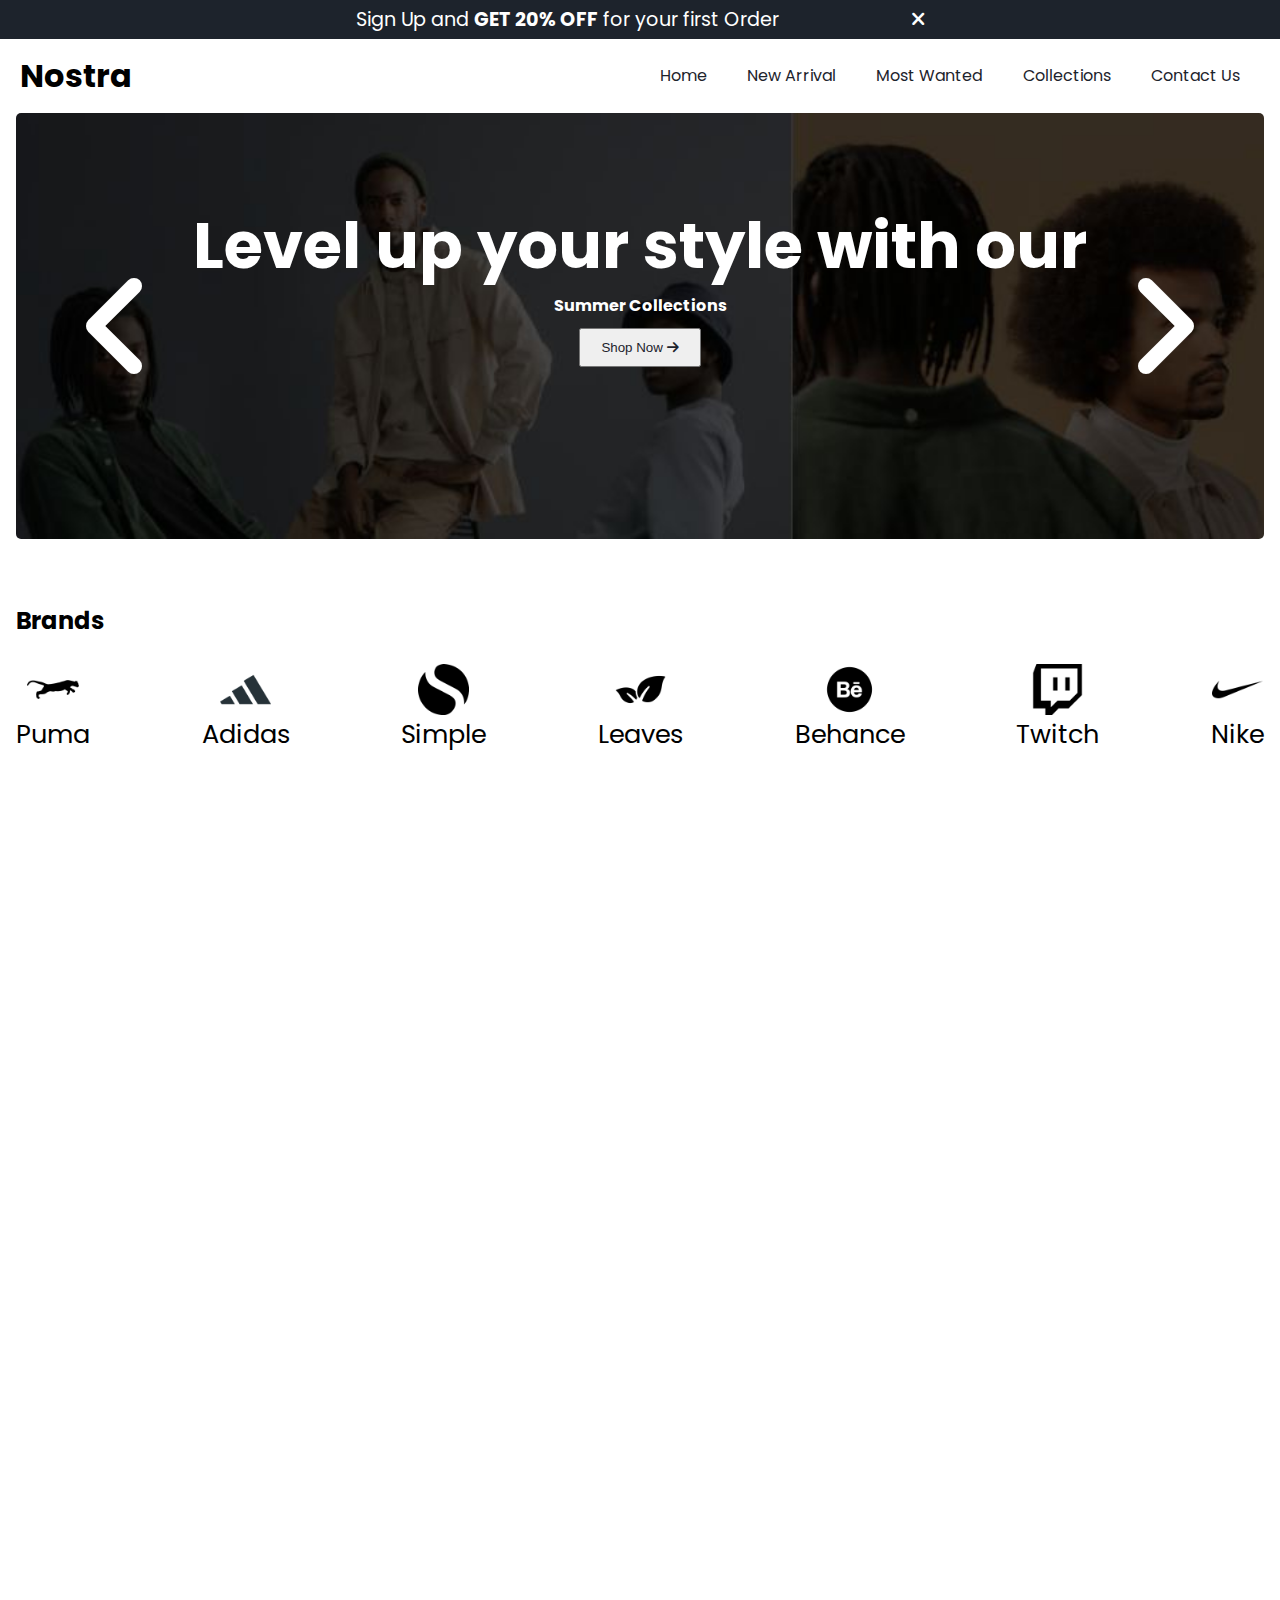
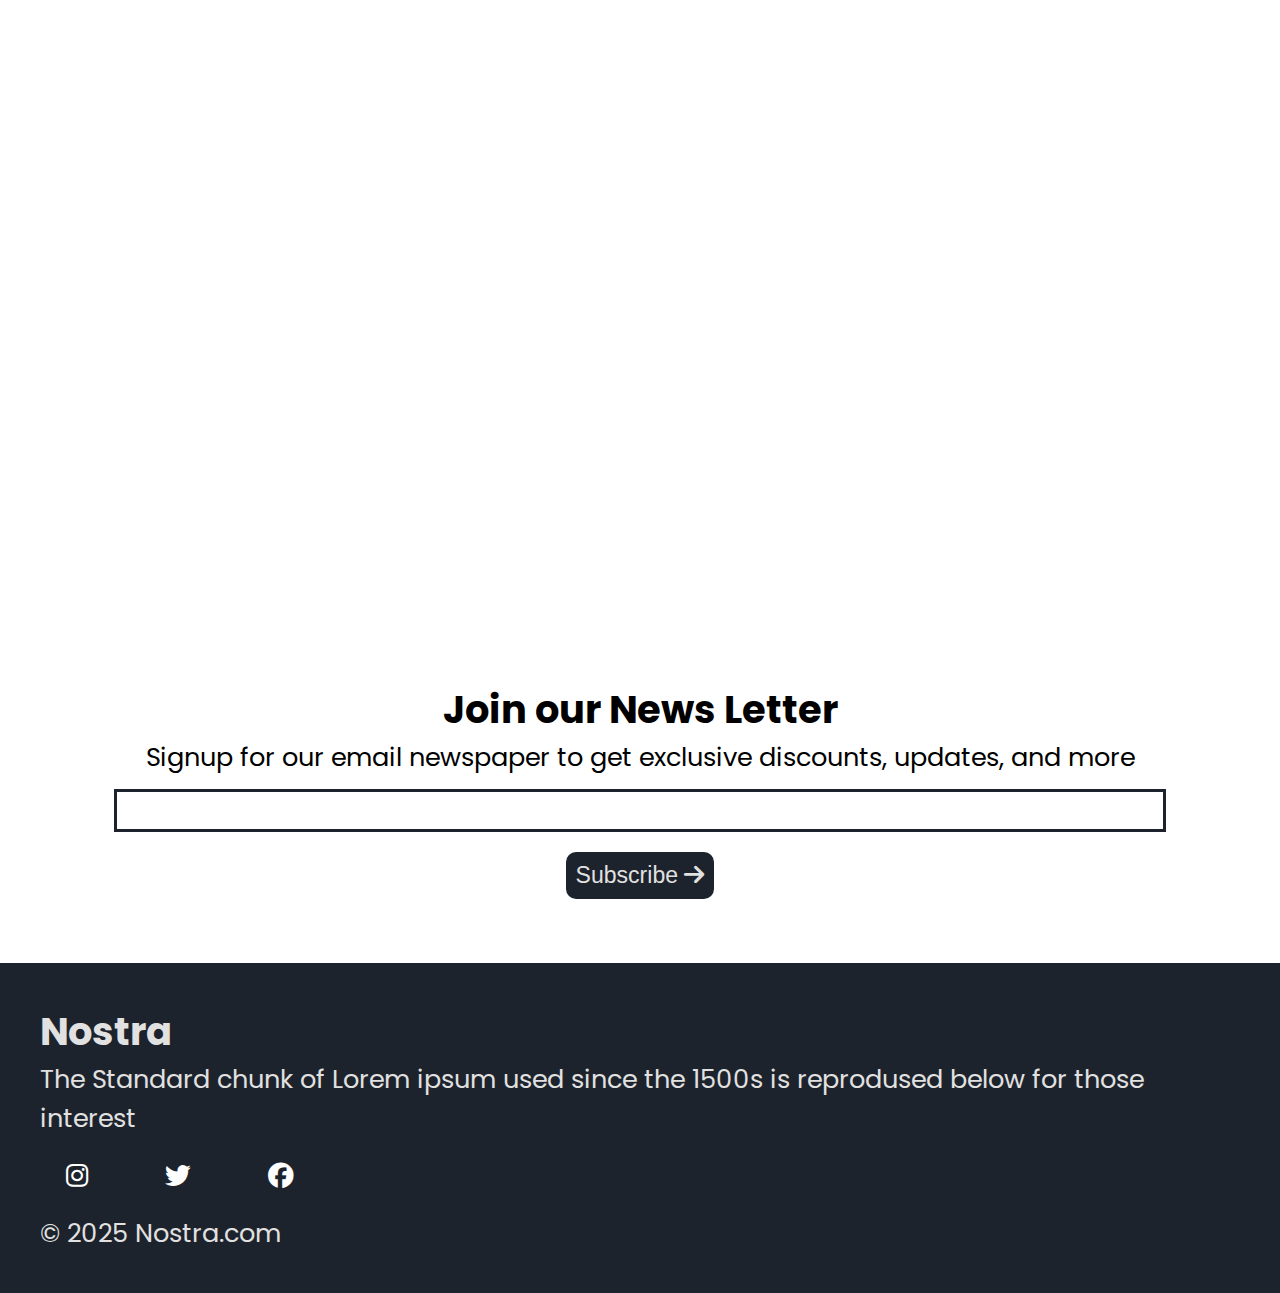
<file: index.html>
<!DOCTYPE html>
<html lang="en">

<head>
    <meta charset="UTF-8">
    <meta name="viewport" content="width=device-width, initial-scale=1.0">
    <title>Nostra</title>
    <!--Link CSS File-->
    <link rel="stylesheet" href="style.css">
    <link rel="icon" type="image/svg+xml" href="./images/logo.jpg" />
    <!--Link Google Fonts-->
    <link rel="preconnect" href="https://fonts.googleapis.com">
    <link rel="preconnect" href="https://fonts.gstatic.com" crossorigin>
    <link href="https://fonts.googleapis.com/css2?family=Poppins:wght@400;500;700&display=swap" rel="stylesheet">

    <!--Link Font Awesome-->
    <link rel="stylesheet" href="https://cdnjs.cloudflare.com/ajax/libs/font-awesome/6.4.2/css/all.min.css">

</head>

<body>
    <!-- Offer Tag -->
    <div class="offerbar">
        <p>Sign Up and <b>GET 20% OFF</b> for your first Order
            <i id="offerhide" style="margin-left: 10%; cursor: pointer;" class="fa-solid fa-xmark"></i>
        </p>
    </div>

    <!-- Nav Bar -->
    <nav class="navbar">
        <h1 class="navabar__title">Nostra</h1>
        <div class="navbar__links">
            <p class="navbar-link"><a href="index.html">Home</a></p>
            <p class="navbar-link"><a href="#newarrival">New Arrival</a></p>
            <p class="navbar-link"><a href="#mostwanted">Most Wanted</a></p>
            <p class="navbar-link"><a href="collections.html">Collections</a></p>
            <p class="navbar-link"><a href="contact.html">Contact Us</a></p>
        </div>

        <div class="navbar__menu">
            <i id="sidenav__open" class="fa-solid fa-bars"></i>
        </div>
    </nav>

    <!-- Side Nav -->
    <div class="sidenav">
        <p style="text-align: right;">
            <i id="sidenav__close" class="fa-solid fa-xmark"></i>
        </p>
        <div class="sidenav__links">

            <p class="side-navbar-link"><a href="index.html">Home</a></p>
            <p class="side-navbar-link"><a href="#newarrival">New Arrival</a></p>
            <p class="side-navbar-link"><a href="#mostwanted">Most Wanted</a></p>
            <p class="side-navbar-link"><a href="collections.html">Collections</a></p>
            <p class="side-navbar-link"><a href="contact.html">Contact Us</a></p>
        </div>
    </div>

    <!-- For both sides gaps -->
    <div class="slidertooffer">
        <!-- Slider -->
        <div class="slider">
            <div class="sliderleft__arrow">
                <i id="sliderleft__click" class="fa-solid fa-angle-left" style="color: #ffffff;"></i>
            </div>

            <div class="slider__content">
                <h1>Level up your style with our</h1>
                <h4>Summer Collections</h4>
                <button> Shop Now <i class="fa-solid fa-arrow-right"></i> </button>
            </div>

            <div class="slider__images">
                <img class="slider__image" src="./images/s1.jpg" width="100%" alt="">
                <img class="slider__image" src="./images/s2.jpg" alt="">
                <img class="slider__image" src="./images/s3.jpg" alt="">
            </div>

            <div class="sliderright__arrow">

                <i id="sliderright__click" class="fa-solid fa-angle-right" style="color: #ffffff;"></i>
            </div>
        </div>

        <!-- Brands -->
        <h2 class="brand__title">Brands</h2>
        <div class="brands">
            <div class="brands__item">
                <img class="brands__icon" src="./images/ic1.png" alt="">
                <p>Puma</p>
            </div>

            <div class="brands__item">
                <img class="brands__icon" src="./images/ic2.png" alt="">
                <p>Adidas</p>
            </div>

            <div class="brands__item">
                <img class="brands__icon" src="./images/ic3.png" alt="">
                <p>Simple</p>
            </div>

            <div class="brands__item">
                <img class="brands__icon" src="./images/ic4.png" alt="">
                <p>Leaves</p>
            </div>

            <div class="brands__item">
                <img class="brands__icon" src="./images/ic5.png" alt="">
                <p>Behance</p>
            </div>

            <div class="brands__item">
                <img class="brands__icon" src="./images/ic6.png" alt="">
                <p>Twitch</p>
            </div>

            <div class="brands__item">
                <img class="brands__icon" src="./images/ic7.png" alt="">
                <p>Nike</p>
            </div>
        </div>

        <!-- Scroll Fade Animation -->
        <div class="startscrollfade endscrollfade">
            <!-- Reviews -->
            <div class="reviewsone">
                <div class="reviewsone__content">
                    <div>
                        <h2>We Provide Best</h2>
                        <h2>Customer Experiences</h2>
                    </div>

                    <div>
                        <p>|| We ensure that our customer have the best shopping experience</p>
                    </div>
                </div>
            </div>

            <div class="reviewstwo">
                <div class="reviewstwo__content">
                    <div class="reviewstwo__content-box">
                        <i style="font-size: 3vw;margin-bottom: 10px;" class="fa-regular fa-circle-check"></i>
                        <h4>Original Products</h4>
                        <p>Lorem, ipsum dolor sit amet consectetur adipisicing elit. Porro, consequuntur.
                        </p>
                    </div>

                    <div class="reviewstwo__content-box">
                        <i style="font-size: 3vw;margin-bottom: 10px;" class="fa-regular fa-face-smile"></i>
                        <h4>Satisfaction Guarantee</h4>
                        <p>Lorem, ipsum dolor sit amet consectetur adipisicing elit. Porro, consequuntur.
                        </p>
                    </div>

                    <div class="reviewstwo__content-box">
                        <i style="font-size: 3vw;margin-bottom: 10px;" class="fa-solid fa-broom"></i>
                        <h4>New Arrival Everyday</h4>
                        <p>Lorem, ipsum dolor sit amet consectetur adipisicing elit. Porro, consequuntur.
                        </p>
                    </div>

                    <div class="reviewstwo__content-box">
                        <i style="font-size: 3vw;margin-bottom: 10px;" class="fa-solid fa-truck-fast"></i>
                        <h4>Fast & Free Shipping</h4>
                        <p>Lorem, ipsum dolor sit amet consectetur adipisicing elit. Porro, consequuntur.
                        </p>
                    </div>
                </div>
            </div>
        </div>

        <div class="startscrollfade endscrollfade">
            <!-- New Arrivals -->
            <div id="newarrival" class="newarrivals">
                <h2 class="newarrivals__title">New Arrivals</h2>

                <div class="newarrivals__container">
                    <div class="newarrivals__container__img">
                        <img style="width: 20vw;" src="./images/f1.jpg" alt="">
                        <div class="overlay"></div>
                        <button> Shop Now <i class="fa-solid fa-arrow-right"></i> </button>

                    </div>

                    <div class="newarrivals__container__img">
                        <img style="width: 20vw;" src="./images/f2.jpg" alt="">
                        <div class="overlay"></div>
                        <button> Shop Now <i class="fa-solid fa-arrow-right"></i> </button>

                    </div>

                    <div class="newarrivals__container__img">
                        <img style="width: 20vw;" src="./images/f3.jpg" alt="">
                        <div class="overlay"></div>
                        <button> Shop Now <i class="fa-solid fa-arrow-right"></i> </button>

                    </div>

                    <div class="newarrivals__container__img">
                        <img style="width: 20vw;" src="./images/f4.jpg" alt="">
                        <div class="overlay"></div>
                        <button> Shop Now <i class="fa-solid fa-arrow-right"></i> </button>

                    </div>
                </div>
            </div>
        </div>

        <div class="startscrollfade endscrollfade">
            <!-- Most Wanted -->
            <div id="mostwanted" class="mostwanted">
                <h2 class="mostwanted__title">Most Wanted</h2>

                <div class="mostwanted__container">

                    <div class="mostwanted__container__content">
                        <img style="width: 20vw;" src="./images/f5.jpg" alt="">
                        <p class="sale">sale</p>
                        <img class="likebutton" src="./images/bh1.png" alt="">
                    </div>

                    <div class="mostwanted__container__content">
                        <img style="width: 20vw;" src="./images/f6.jpg" alt="">
                        <p class="sale">sale</p>
                        <img class="likebutton" src="./images/bh1.png" alt="">
                    </div>

                    <div class="mostwanted__container__content">
                        <img style="width: 20vw;" src="./images/f7.jpg" alt="">
                        <p class="sale">sale</p>
                        <img class="likebutton" src="./images/bh1.png" alt="">
                    </div>

                    <div class="mostwanted__container__content">
                        <img style="width: 20vw;" src="./images/f8.jpg" alt="">
                        <p class="sale">sale</p>
                        <img class="likebutton" src="./images/bh1.png" alt="">
                    </div>

                    <div class="mostwanted__container__content">
                        <img style="width: 20vw;" src="./images/n1.jpg" alt="">
                        <p class="sale">sale</p>
                        <img class="likebutton" src="./images/bh1.png" alt="">
                    </div>

                    <div class="mostwanted__container__content">
                        <img style="width: 20vw;" src="./images/n2.jpg" alt="">

                        <p class="sale">sale</p>
                        <img class="likebutton" src="./images/bh1.png" alt="">
                    </div>

                    <div class="mostwanted__container__content">
                        <img style="width: 20vw;" src="./images/n3.jpg" alt="">
                        <p class="sale">sale</p>
                        <img class="likebutton" src="./images/bh1.png" alt="">
                    </div>

                    <div class="mostwanted__container__content">
                        <img style="width: 20vw;" src="./images/n4.jpg" alt="">
                        <p class="sale">sale</p>
                        <img class="likebutton" src="./images/bh1.png" alt="">
                    </div>
                </div>
            </div>
        </div>

        <div class="startscrollfade endscrollfade">
            <!-- Offer -->
            <div class="limitedoffer">
                <div class="limitedoffer__img">
                    <img src="./images/o1.jpg" alt="">
                </div>
                <div class="limitedoffer__content">
                    <h2>Limited Offer</h2>
                    <h4>35% OFF on this for the first 30 Customers</h4>
                    <button> Shop Now <i class="fa-solid fa-arrow-right"></i> </button>
                </div>
            </div>
        </div>

        <!-- News -->
        <div class="news">
            <h2>Join our News Letter</h2>
            <p style="text-align: center;">Signup for our email newspaper to get exclusive discounts, updates, and more
            </p>
            <div style="margin-top: 10px;">
                <input class="search">
            </div>
            <div>
                <button> Subscribe <i class="fa-solid fa-arrow-right"></i> </button>
            </div>
        </div>
    </div>

    <!-- Footer -->
    <div class="footer">
        <div class="footer__container">
            <div class="footer__container__one">
                <h2 class="footer__title">Nostra</h2>
                <p>The Standard chunk of Lorem ipsum
                    used since the 1500s is reprodused
                    below for those interest</p>
                <div class="footer__icon">
                    <i class="icon fa-brands fa-instagram" style="color: #ffffff;"></i>
                    <i class="icon fa-brands fa-twitter" style="color: #ffffff;"></i>
                    <i class="icon fa-brands fa-facebook" style="color: #ffffff;"></i>
                </div>
            </div>
        </div>
        <p class="copyrights">&copy; 2025 Nostra.com</p>
    </div>
    <script src="script.js"></script>
</body>

</html>
</file>
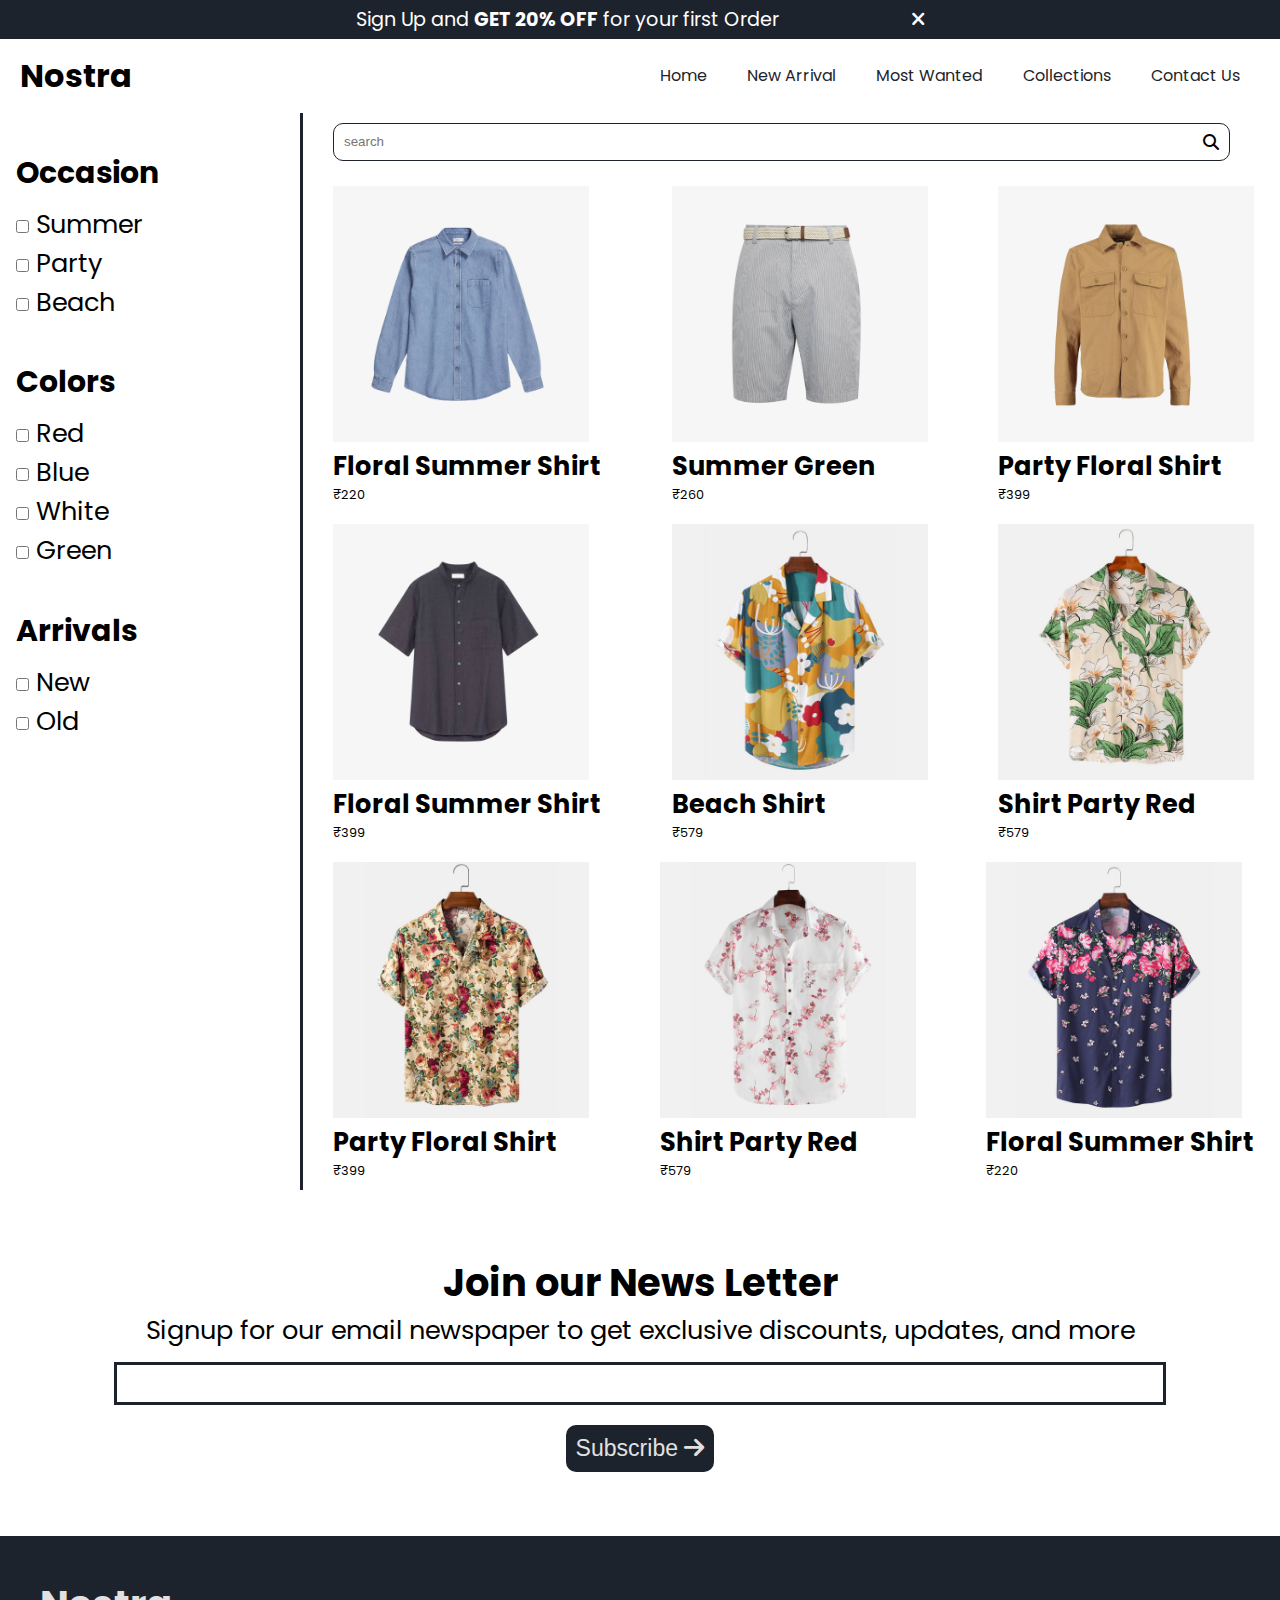
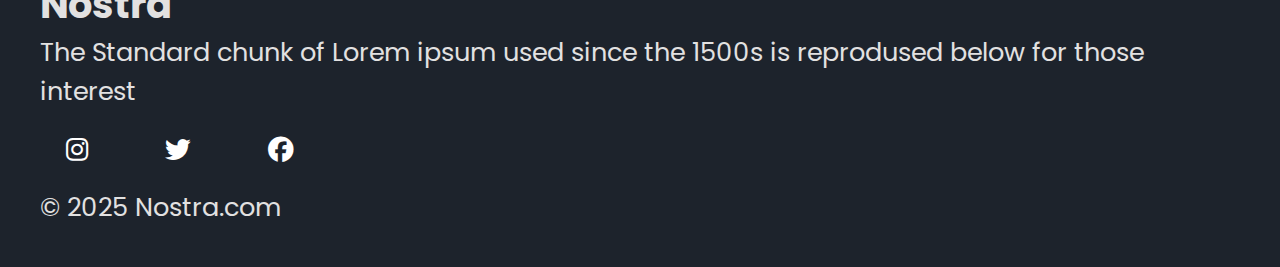
<file: collections.html>
<!DOCTYPE html>
<html lang="en">

<head>
    <meta charset="UTF-8">
    <meta name="viewport" content="width=device-width, initial-scale=1.0">
    <title>Collections</title>
    <!--Link CSS File-->
    <link rel="stylesheet" href="style.css">
    <link rel="icon" type="image/svg+xml" href="./images/logo.jpg" />
    <!--Link Google Fonts-->
    <link rel="preconnect" href="https://fonts.googleapis.com">
    <link rel="preconnect" href="https://fonts.gstatic.com" crossorigin>
    <link href="https://fonts.googleapis.com/css2?family=Poppins:wght@400;500;700&display=swap" rel="stylesheet">

    <!--Link Font Awesome-->
    <link rel="stylesheet" href="https://cdnjs.cloudflare.com/ajax/libs/font-awesome/6.4.2/css/all.min.css">

</head>

<body>
    <!-- Offer Tag -->
    <div class="offerbar">
        <p>Sign Up and <b>GET 20% OFF</b> for your first Order
            <i id="offerhide" style="margin-left: 10%; cursor: pointer;" class="fa-solid fa-xmark"></i>
        </p>
    </div>

    <!-- Nav Bar -->
    <nav class="navbar">
        <h1 class="navabar__title">Nostra</h1>
        <div class="navbar__links">
            <p class="navbar-link"><a href="index.html">Home</a></p>
            <p class="navbar-link"><a href="#newarrival">New Arrival</a></p>
            <p class="navbar-link"><a href="#mostwanted">Most Wanted</a></p>
            <p class="navbar-link"><a href="collections.html">Collections</a></p>
            <p class="navbar-link"><a href="contact.html">Contact Us</a></p>
        </div>

        <div class="navbar__menu">
            <i id="sidenav__open" class="fa-solid fa-bars"></i>
        </div>
    </nav>

    <!-- Side Nav -->
    <div class="sidenav">
        <p style="text-align: right;">
            <i id="sidenav__close" class="fa-solid fa-xmark"></i>
        </p>
        <div class="sidenav__links">

            <p class="side-navbar-link"><a href="index.html">Home</a></p>
            <p class="side-navbar-link"><a href="#newarrival">New Arrival</a></p>
            <p class="side-navbar-link"><a href="#mostwanted">Most Wanted</a></p>
            <p class="side-navbar-link"><a href="collections.html">Collections</a></p>
            <p class="side-navbar-link"><a href="contact.html">Contact Us</a></p>
        </div>
    </div>

    <!-- Filter Checkbox  -->
    <div class="slidertooffer">

        <div class="divide-section">
            <div class="filter-section">

                <h3 class="filter-section-occasion">Occasion</h3>
                <div>
                    <input type="checkbox" name="tags" value="summer" data-type="occasion"> Summer <br>
                    <input type="checkbox" name="tags" value="party" data-type="occasion"> Party <br>
                    <input type="checkbox" name="tags" value="beach" data-type="occasion"> Beach <br>

                </div>

                <h3 class="filter-section-colors"> Colors </h3>
                <div>
                    <input type="checkbox" name="tags" value="red" data-type="color"> Red <br>
                    <input type="checkbox" name="tags" value="blue" data-type="color"> Blue <br>
                    <input type="checkbox" name="tags" value="white" data-type="color"> White <br>
                    <input type="checkbox" name="tags" value="green" data-type="color"> Green <br>
                </div>

                <h3 class="filter-section-arrivals"> Arrivals </h3>
                <div>
                    <input type="checkbox" name="tags" value="new" data-type="arrival"> New <br>
                    <input type="checkbox" name="tags" value="old" data-type="arrival"> Old <br>

                </div>


                <hr class="vertical-line">
            </div>

            <div class="product-section">
                <form class="navbar-search">
                    <input id="search" type="search" placeholder="search">
                    <i class="fa-solid fa-magnifying-glass"></i>
                </form>

                <div id="productcontainer" class="product">
                    <div class="product__image" data-occasion="summer" data-color="blue" data-arrival="new">
                        <img src="./images/n5.jpg" alt="">
                        <h1>Floral Summer Shirt</h1>
                        <p>₹220</p>
                    </div>
                    <div class="product__image" data-occasion="summer" data-color="green" data-arrival="old">
                        <img src="./images/n6.jpg" alt="">
                        <h1>Summer Green</h1>
                        <p>₹260</p>
                    </div>
                    <div class="product__image" data-occasion="party" data-color="floral" data-arrival="new">
                        <img src="./images/n7.jpg" alt="">
                        <h1>Party Floral Shirt</h1>
                        <p>₹399</p>
                    </div>
                    <div class="product__image" data-occasion="summer" data-color="floral" data-arrival="old">
                        <img src="./images/n8.jpg" alt="">
                        <h1>Floral Summer Shirt</h1>
                        <p>₹399</p>
                    </div>
                    <div class="product__image" data-occasion="beach" data-color="white" data-arrival="new">
                        <img src="./images/f1.jpg" alt="">
                        <h1>Beach Shirt</h1>
                        <p>₹579</p>
                    </div>
                    <div class="product__image" data-occasion="party" data-color="red" data-arrival="new">
                        <img src="./images/f2.jpg" alt="">
                        <h1>Shirt Party Red</h1>
                        <p>₹579</p>
                    </div>
                    <div class="product__image" data-occasion="party" data-color="floral" data-arrival="old">
                        <img src="./images/f3.jpg" alt="">
                        <h1>Party Floral Shirt</h1>
                        <p>₹399</p>
                    </div>
                    <div class="product__image" data-occasion="party" data-color="red" data-arrival="old">
                        <img src="./images/f4.jpg" alt="">
                        <h1>Shirt Party Red</h1>
                        <p>₹579</p>
                    </div>
                    <div class="product__image" data-occasion="summer" data-color="floral" data-arrival="new">
                        <img src="./images/f5.jpg" alt="">
                        <h1>Floral Summer Shirt</h1>
                        <p>₹220</p>
                    </div>

                </div>
            </div>
        </div>
    </div>

    <!-- News -->
    <div class="news">
        <h2>Join our News Letter</h2>
        <p style="text-align: center;">Signup for our email newspaper to get exclusive discounts, updates, and
            more
        </p>
        <div style="margin-top: 10px;">
            <input class="search">
        </div>
        <div>
            <button> Subscribe <i class="fa-solid fa-arrow-right"></i> </button>
        </div>
    </div>

    <!-- Footer -->
    <div class="footer">
        <div class="footer__container">
            <div class="footer__container__one">
                <h2 class="footer__title">Nostra</h2>
                <p>The Standard chunk of Lorem ipsum
                    used since the 1500s is reprodused
                    below for those interest</p>
                <div class="footer__icon">
                    <i class="icon fa-brands fa-instagram" style="color: #ffffff;"></i>
                    <i class="icon fa-brands fa-twitter" style="color: #ffffff;"></i>
                    <i class="icon fa-brands fa-facebook" style="color: #ffffff;"></i>
                </div>
            </div>
        </div>
        <p class="copyrights">&copy; 2025 Nostra.com</p>
    </div>

    <script src="collections.js"></script>
</body>

</html>
</file>
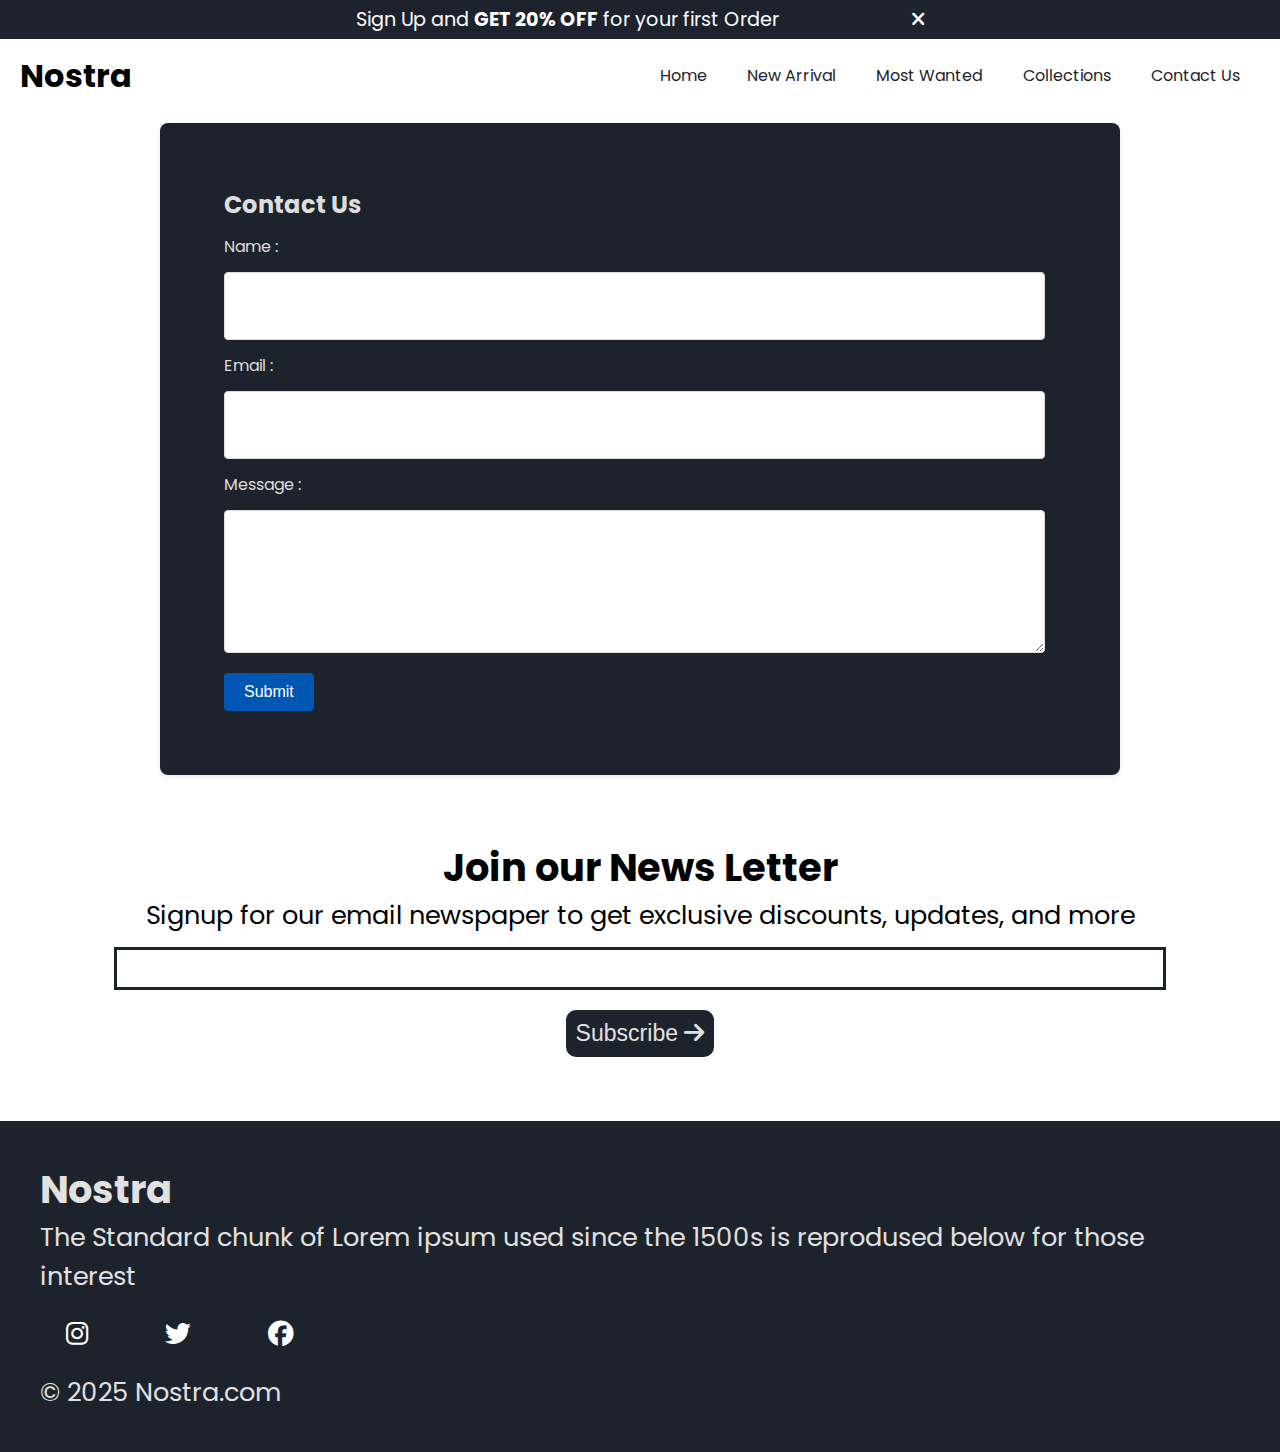
<file: contact.html>
<!DOCTYPE html>
<html lang="en">

<head>
    <meta charset="UTF-8">
    <meta name="viewport" content="width=device-width, initial-scale=1.0">
    <title>Contact Us</title>
    <!--Link CSS File-->
    <link rel="stylesheet" href="style.css">
    <link rel="icon" type="image/svg+xml" href="./images/logo.jpg" />
    <!--Link Google Fonts-->
    <link rel="preconnect" href="https://fonts.googleapis.com">
    <link rel="preconnect" href="https://fonts.gstatic.com" crossorigin>
    <link href="https://fonts.googleapis.com/css2?family=Poppins:wght@400;500;700&display=swap" rel="stylesheet">

    <!--Link Font Awesome-->
    <link rel="stylesheet" href="https://cdnjs.cloudflare.com/ajax/libs/font-awesome/6.4.2/css/all.min.css">

</head>

<body>
    <!-- Offer Tag -->
    <div class="offerbar">
        <p>Sign Up and <b>GET 20% OFF</b> for your first Order
            <i id="offerhide" style="margin-left: 10%; cursor: pointer;" class="fa-solid fa-xmark"></i>
        </p>
    </div>

    <!-- Nav Bar -->
    <nav class="navbar">
        <h1 class="navabar__title">Nostra</h1>
        <div class="navbar__links">
            <p class="navbar-link"><a href="index.html">Home</a></p>
            <p class="navbar-link"><a href="#newarrival">New Arrival</a></p>
            <p class="navbar-link"><a href="#mostwanted">Most Wanted</a></p>
            <p class="navbar-link"><a href="collections.html">Collections</a></p>
            <p class="navbar-link"><a href="contact.html">Contact Us</a></p>
        </div>

        <div class="navbar__menu">
            <i id="sidenav__open" class="fa-solid fa-bars"></i>
        </div>
    </nav>

    <!-- Side Nav -->
    <div class="sidenav">
        <p style="text-align: right;">
            <i id="sidenav__close" class="fa-solid fa-xmark"></i>
        </p>
        <div class="sidenav__links">

            <p class="side-navbar-link"><a href="index.html">Home</a></p>
            <p class="side-navbar-link"><a href="#newarrival">New Arrival</a></p>
            <p class="side-navbar-link"><a href="#mostwanted">Most Wanted</a></p>
            <p class="side-navbar-link"><a href="collections.html">Collections</a></p>
            <p class="side-navbar-link"><a href="contact.html">Contact Us</a></p>
        </div>
    </div>

    <!-- Contact Form -->
    <div class="slidertooffer">
        <div class="contact__form">
            <h2>Contact Us</h2>
            <form action="#" method="post">
                <label for="name">Name :</label>
                <input type="text" id="name" name="name" required>

                <label for="email">Email :</label>
                <input type="text" id="email" name="email" required>

                <label for="message">Message :</label>
                <textarea id="message" name="message" required></textarea>

                <input type="submit" value="Submit">
            </form>
        </div>

    </div>

    <!-- News -->
    <div class="news">
        <h2>Join our News Letter</h2>
        <p style="text-align: center;">Signup for our email newspaper to get exclusive discounts, updates, and more
        </p>
        <div style="margin-top: 10px;">
            <input class="search">
        </div>
        <div>
            <button> Subscribe <i class="fa-solid fa-arrow-right"></i> </button>
        </div>
    </div>
    </div>

    <!-- Footer -->
    <div class="footer">
        <div class="footer__container">
            <div class="footer__container__one">
                <h2 class="footer__title">Nostra</h2>
                <p>The Standard chunk of Lorem ipsum
                    used since the 1500s is reprodused
                    below for those interest</p>
                <div class="footer__icon">
                    <i class="icon fa-brands fa-instagram" style="color: #ffffff;"></i>
                    <i class="icon fa-brands fa-twitter" style="color: #ffffff;"></i>
                    <i class="icon fa-brands fa-facebook" style="color: #ffffff;"></i>
                </div>
            </div>
        </div>
        <p class="copyrights">&copy; 2025 Nostra.com</p>
    </div>
    <script src="contact.js"></script>
</body>

</html>
</file>
<file: style.css>
* {
    margin: 0;
    padding: 0;
}

body {
    font-family: 'Poppins', sans-serif;
}

body::-webkit-scrollbar {
    display: none;
}

/* Offer Bar */
.offerbar {
    background-color: #1D232C;
    font-size: 1.5vw;
    text-align: center;
    color: white;
    padding: 5px;
}

/* NavBar */

.navbar {
    display: flex;
    justify-content: space-between;
    padding-top: 1vw;
    padding-bottom: 1vw;
    padding-left: 20px;
    padding-right: 20px;
    background-color: white;
    align-items: center;
    position: sticky;
    top: 0px;
    z-index: 100;
}

.navbar__links {
    display: flex;
    justify-content: space-around;
    align-items: center;
    width: 50%;
}

.navbar__links a {
    text-decoration: none;
    color: #1D232C;
}

.navbar__links a:hover {
    text-decoration: underline;
    color: #1D232C;
}

.navbar__menu {
    display: none;
}

/* Side NavBar */

.sidenav {
    background-color: #1D232C;
    height: 100%;
    width: 50%;
    position: fixed;
    top: 0;
    left: 0;
    padding: 25px;
    margin-left: -70%;
    color: white;
    transition-duration: 1s;
    z-index: 200;
}

.side-navbar-link {
    margin-bottom: 30px;
}

.sidenav__links a {
    text-decoration: none;
    color: white;
    padding: 10px;
}

.sidenav i {
    cursor: pointer;
}

/* Both Side Margin */

.slidertooffer {
    margin-left: 16px;
    margin-right: 16px;
}

/* Slider Images */

.slider {
    overflow: hidden;
    display: flex;
    width: 100%;
    position: relative;
    border-radius: 5px;
}

.slider__images {
    display: flex;
    transition: 2s;
}

.slider__image {
    width: 100vw;
}

.sliderleft__arrow {
    position: absolute;
    top: 35%;
    left: 5%;
    z-index: 100;
    cursor: pointer;
}

.sliderleft__arrow i {
    font-size: 10vw;
}

.sliderright__arrow {
    position: absolute;
    top: 35%;
    right: 5%;
    cursor: pointer;
    z-index: 10;
}

.sliderright__arrow i {
    font-size: 10vw;
}

.slider__content {
    position: absolute;
    color: white;
    text-align: center;
    width: 100%;
    top: 20%;
    z-index: 10;
}

.slider__content h1 {
    font-size: 5vw;
    z-index: 10;
}

.slider__content button {
    padding-left: 20px;
    padding-right: 20px;
    padding-top: 10px;
    padding-bottom: 10px;
    margin-top: 10px;
    color: #1D232C;
    cursor: pointer;
    z-index: 10;
}

/* Brand */

.brand__title {
    margin-top: 5vw;
}

.brands {
    display: flex;
    margin-top: 2vw;
    justify-content: space-between;
}

.brands__icon {
    width: 4vw;
    align-items: center;
}

.brands__item {
    display: flex;
    align-items: center;
    flex-direction: column;
    text-align: center;
    font-size: 2vw;
}

.brands__icon:hover {
    cursor: pointer;
}

/* Reviews */

.reviewsone__content {
    margin-top: 5vw;
    margin-bottom: 2vw;
    display: flex;
    justify-content: space-between;
    align-items: center;
    font-size: 1.5vw;
}

.reviewstwo__content {
    display: flex;
    justify-content: space-between;
    align-items: center;
    gap: 10px;
    font-size: 1vw;
}

.reviewstwo__content-box {
    background-color: #F2F4F7;
    border-radius: 5px;
    padding: 10px;
}

/* New Arrivals */

.newarrivals__title {
    margin-top: 5vw;
}

.newarrivals__container {
    display: flex;
    justify-content: space-between;
    margin-top: 2vw;
}

.newarrivals__container__img {
    position: relative;
}

.newarrivals__container__img img {
    border-radius: 2%;
}

.newarrivals__container__img button {
    padding: 5% 10% 5% 10%;
    margin-top: 10px;
    font-size: 1.2vw;
    color: #1D232C;
    border-radius: 10px;
    position: absolute;
    border: none;
    top: 50%;
    left: 18%;
    z-index: 2;
}

.newarrivals__container__img button:hover {
    cursor: pointer;
}

.overlay {
    border-radius: 2%;
    position: absolute;
    width: 100%;
    height: 100%;
    background-color: black;
    z-index: 2;
    top: 0;
    opacity: 0.6;
}

/* Most Wanted */

.mostwanted__title {
    margin-top: 5vw;
}

.mostwanted__container {
    margin-top: 2vw;
    display: flex;
    justify-content: space-between;
    overflow: scroll;
    gap: 20px;
}

.mostwanted__container__content {
    position: relative;
}

.sale {
    position: absolute;
    top: 3px;
    left: 3px;
    font-size: 2vw;
    background-color: red;
    color: white;
    padding-left: 10px;
    padding-right: 10px;
    border-radius: 10%;
}

.mostwanted__container img {
    border-radius: 2%;
}

.likebutton {
    width: 15%;
    position: absolute;
    bottom: 12%;
    right: 5%;
    transition: transform 0.2s;
    cursor: pointer;
}

.likebutton:active {
    transform: scale(1.2);
}

.mostwanted__container::-webkit-scrollbar {
    display: none;
}

/* Offer */

.limitedoffer {
    display: flex;
    justify-content: center;
    align-items: center;
    background-color: #1D232C;
    color: #E2E1E1;
    padding: 20px;
    font-size: 2vw;
    margin-top: 3vw;
}

.limitedoffer img {
    width: 100%;
    height: 100%100%;
}

.limitedoffer__content {
    padding: 5%;
}

.limitedoffer__content button {
    padding-left: 5%;
    padding-right: 5%;
    padding-top: 2.5%;
    padding-bottom: 2.5%;
    margin-top: 10px;
    font-size: 1.2vw;
    color: #1D232C;
    border-radius: 10px;
    border: none;
    cursor: pointer;
}

/* News Letter */

.news {
    font-size: 2vw;
    margin-top: 5vw;
    display: flex;
    flex-direction: column;
    align-items: center;
}

.news input {
    padding: 11px;
    width: 80vw;
    margin-bottom: 10px;
    border: solid #1D232C 3px;

}

.news input:focus {
    outline: none;
}

.news button {
    margin-top: 10px;
    font-size: 1.8vw;
    color: #E2E1E1;
    background-color: #1D232C;
    border-radius: 10px;
    border: none;
    padding: 10px
}

.news button:hover {
    cursor: pointer;
}

/* Footer */

.footer {
    font-size: 2vw;
    margin-top: 5vw;
    padding: 40px;
    background-color: #1D232C;
    color: #E2E1E1;
    box-sizing: border-box;
}

.footer__container {

    display: flex;
    align-items: center;
    flex-wrap: wrap;
}

.footer__container__one {
    display: flex;
    flex-direction: column;
}

.footer__icon {
    width: 40px;
    margin: 2vw;
    display: flex;
    gap: 77px;
    cursor: pointer;
}

/* Scroll Fade Effect */

.startscrollfade {

    transition: 3s;
}

.endscrollfade {
    opacity: 0;
}

/* Filter Functionality */

.divide-section {
    display: flex;
}

.filter-section {
    flex-basis: 25%;
    position: relative;
    font-size: 2vw;
}

.product-section {
    flex-basis: 75%;
    position: relative;
}

.vertical-line {
    border: none;
    border-left: 3px solid #1D232C;
    height: 100%;
    margin: 0 20px;
    position: absolute;
    top: 0px;
    right: 0px
}

.filter-section-price,
.filter-section-arrivals,
.filter-section-occasion,
.filter-section-colors {
    margin-top: 3vw;
    margin-bottom: 10px;
}

.product-section {
    padding: 10px;
}

.product {
    margin-top: 2vw;
    font-size: 1vw;
    display: flex;
    justify-content: space-between;
    flex-wrap: wrap;
    row-gap: 20px;
}

.product img {
    width: 20vw;
}

/* Search Bar */

.navbar-search {
    border: solid #1D232C 1px;
    border-radius: 10px;
    padding: 10px;
    display: flex;
    align-items: center;
    width: 95%;
}

.navbar-search input {
    border: none;
    width: 100%;
    background-color: transparent;

}

input:focus {
    outline: none;
}

/* Contact Form */

.contact__form {
    background-color: #1D232C;
    color: #dddddd;
    border-radius: 8px;
    box-shadow: 0 2px 4px rgba(0, 0, 0, 0.1);
    width: 60vw;
    margin: auto;
    padding: 5vw;
    padding-right: 10vw;
    margin-top: 10px;
}

.contact__form h2 {
    margin-bottom: 1vw;
}

.contact__form label {
    display: block;
    margin-bottom: 1vw;
}

.contact__form input[type="text"],
.contact__form textarea {
    width: 100%;
    padding: 2vw;
    border: 1px solid #dddddd;
    border-radius: 4px;
    margin-bottom: 1vw;
    font-size: 1vw;
}

.contact__form textarea {
    resize: vertical;
    height: 10vh;
}

.contact__form input[type="submit"] {
    color: #ffffff;
    border: none;
    border-radius: 4px;
    padding: 10px 20px;
    cursor: pointer;
    font-size: 16px;
    background-color: #0056b3;
}

.contact__form input[type="submit"]:hover {
    background-color: #0056b3;
}

/* SideNav Phone */

@media screen and (max-width:900px) {
    .navbar__menu {
        display: block;
        cursor: pointer;
    }

    .navbar__links {
        display: none;
    }
}
</file>
